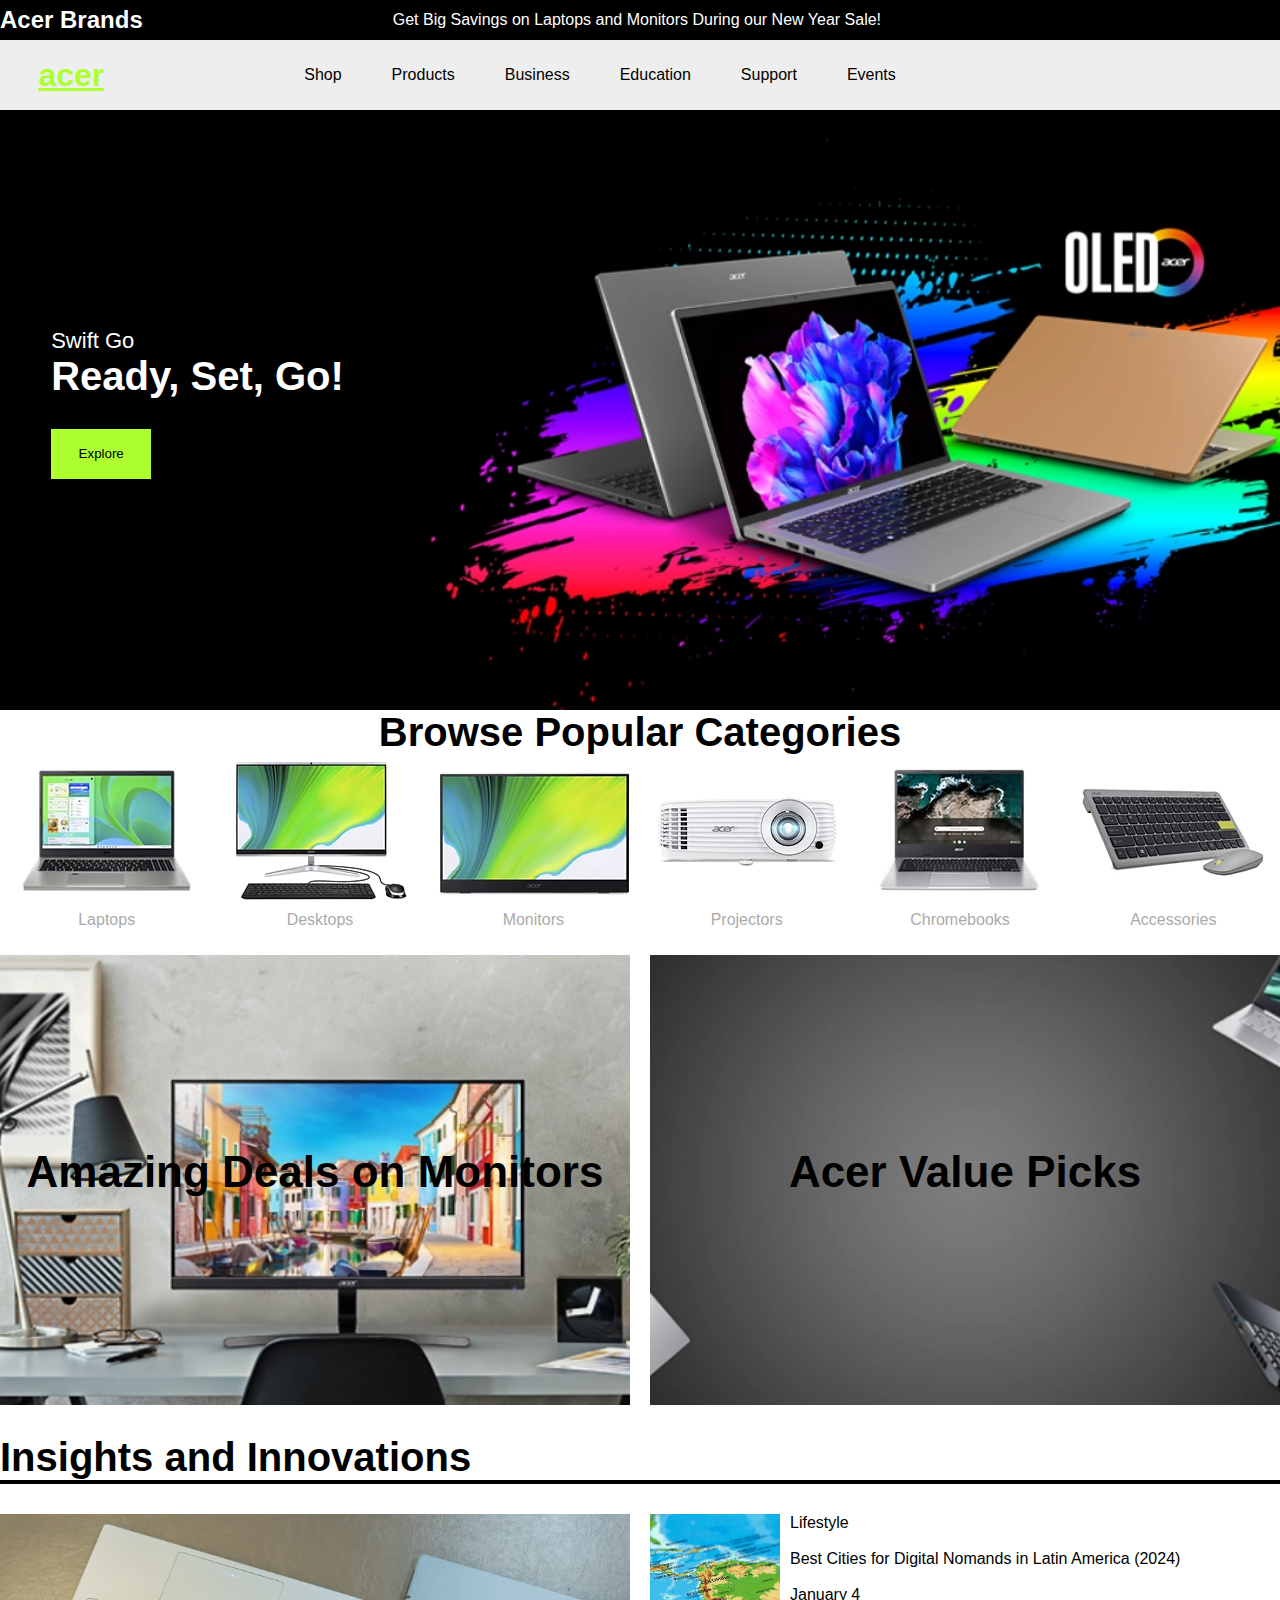
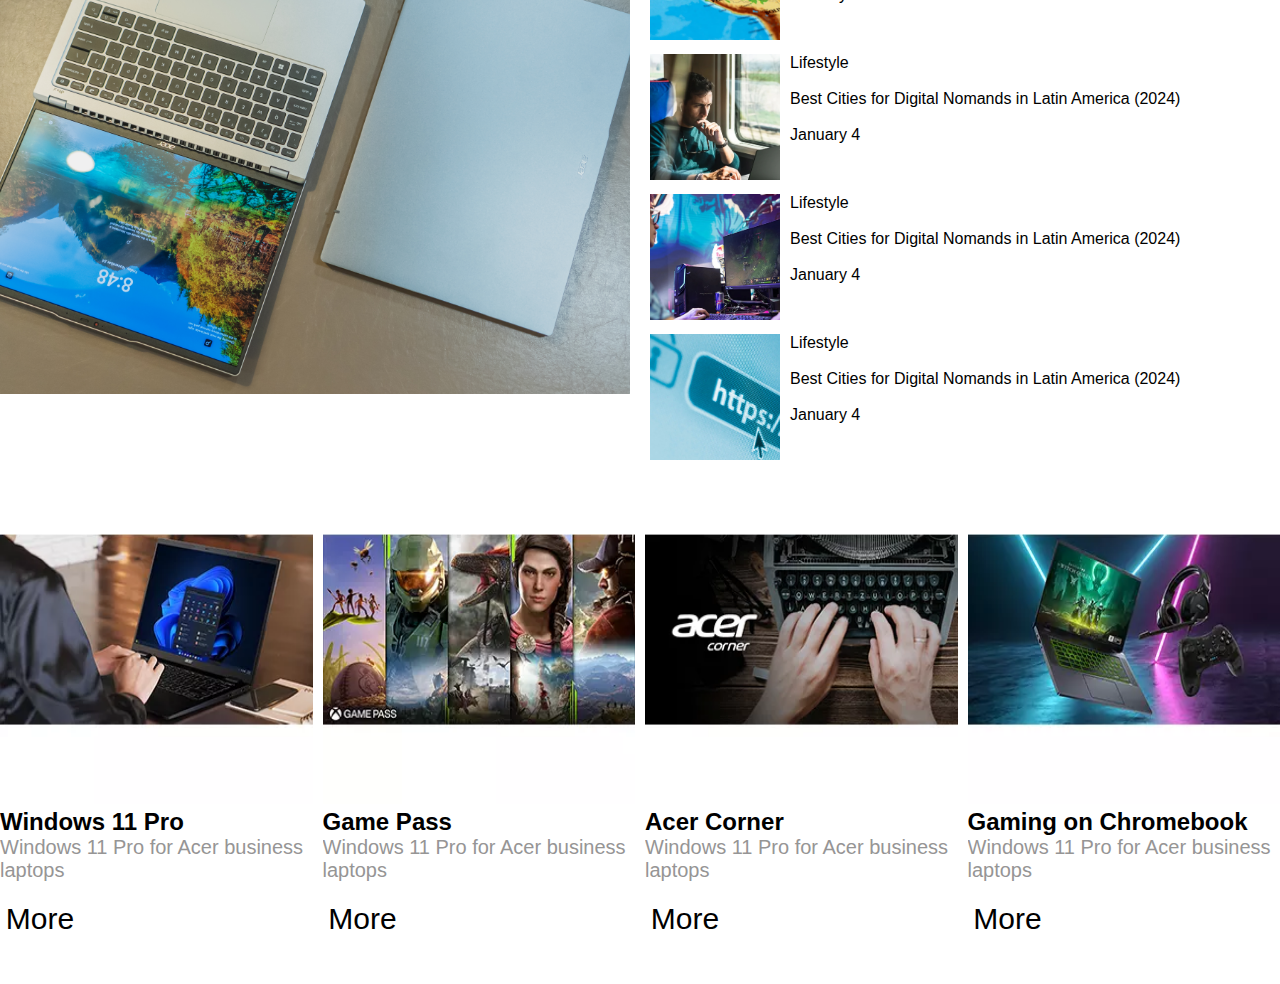
<file: Homework/Acer.html>
<!DOCTYPE html>
<html lang="en">
<head>
    <meta charset="UTF-8">
    <meta name="viewport" content="width=device-width, initial-scale=1.0">
    <title>Document</title>
    <link rel="stylesheet" href="./Homework.css">
</head>
<body>
    <div class="nav">
        <h2>Acer Brands</h2>
        <p>Get Big Savings on Laptops and Monitors During our New Year Sale!</p>
    </div>
    <div class="nav__header">
        <h1><a class="nav__link active" href="# ">acer</a></h1>
        <ul class="nav__header__collection">
            <li class="nav__item">Shop</li>
            <li class="nav__item"><a class="nav__link" href="./Products.html">Products</a></li>
            <li class="nav__item"><a class="nav__link" href="./Business.html">Business</a></li>
            <li class="nav__item"><a class="nav__link" href="./Education.html">Education</a></li>
            <li class="nav__item"><a class="nav__link" href="./Support.html">Support</a></li>
            <li class="nav__item"><a class="nav__link" href="./Events.html">Events</a></li>
        </ul>
    </div>
    <div class="banner">
        <div class="content">
            <p>Swift Go</p>
            <h1>Ready, Set, Go!</h1>
            <button class="btn">Explore</button>
        </div>
    </div>
    <h1 class="h1">Browse Popular Categories</h1>
    <div class="body1">
        <div class="body__img__boxs">
            <img src="./Images/body1.webp" alt="">
            <p>Laptops</p>
        </div>
        <div class="body__img__boxs">
            <img src="./Images/body2.webp" alt="">
            <p>Desktops</p>
        </div>
        <div class="body__img__boxs">
            <img src="./Images/body3.webp" alt="">
            <p>Monitors</p>
        </div>
        <div class="body__img__boxs">
            <img src="./Images/body4.webp" alt="">
            <p>Projectors</p>
        </div>
        <div class="body__img__boxs">
            <img src="./Images/body5.webp" alt="">
            <p>Chromebooks</p>
        </div>
        <div class="body__img__boxs">
            <img src="./Images/body6.webp" alt="">
            <p>Accessories</p>
        </div>
    </div>
    <div class="big__img__boxs__parent">
        <div class="big__img__boxs1">
            <h1>Amazing Deals on Monitors</h1>
        </div>
        <div class="big__img__boxs2">
            <h1>Acer Value Picks</h1>
        </div>
    </div>
    <h1 class="h1__2">Insights and Innovations</h1>
    <hr class="hr">
    <div class="footer__boxs">
        <div class="big__img__footer"></div>
        <div class="small__img__footer">
            <div class="img__footer1">
                <div class="small__imagess1"></div>
                <p>Lifestyle <br><br> Best Cities for Digital Nomands in Latin America (2024) <br><br>  January 4</p>
            </div>
            <div class="img__footer1">
                <div class="small__imagess2"></div>
                <p>Lifestyle <br><br> Best Cities for Digital Nomands in Latin America (2024) <br><br>  January 4</p>
            </div>
            <div class="img__footer1">
                <div class="small__imagess3"></div>
                <p>Lifestyle <br><br> Best Cities for Digital Nomands in Latin America (2024) <br><br>  January 4</p>
            </div>
            <div class="img__footer1">
                <div class="small__imagess4"></div>
                <p>Lifestyle <br><br> Best Cities for Digital Nomands in Latin America (2024) <br><br>  January 4</p>
            </div>
        </div>
    </div>
    <div class="foootter__boxs__parent">
        <div class="foootter__boxs">
            <img src="./Images/foot__1.webp" alt="">
            <h2>Windows 11 Pro</h2>
            <p>Windows 11 Pro for Acer business laptops</p>
            <button class="button">More <hr></button>
        </div>
        <div class="foootter__boxs">
            <img src="./Images/foot__2.webp" alt="">
            <h2>Game Pass</h2>
            <p>Windows 11 Pro for Acer business laptops</p>
            <button class="button">More <hr></button>
        </div>
        <div class="foootter__boxs">
            <img src="./Images/foot__3.webp" alt="">
            <h2>Acer Corner</h2>
            <p>Windows 11 Pro for Acer business laptops</p>
            <button class="button">More <hr></button>
        </div>
        <div class="foootter__boxs">
            <img src="./Images/foot__4.webp" alt="">
            <h2>Gaming on Chromebook</h2>
            <p>Windows 11 Pro for Acer business laptops</p>
            <button class="button">More <hr></button>
        </div>
    </div>
</body>
</html>
</file>
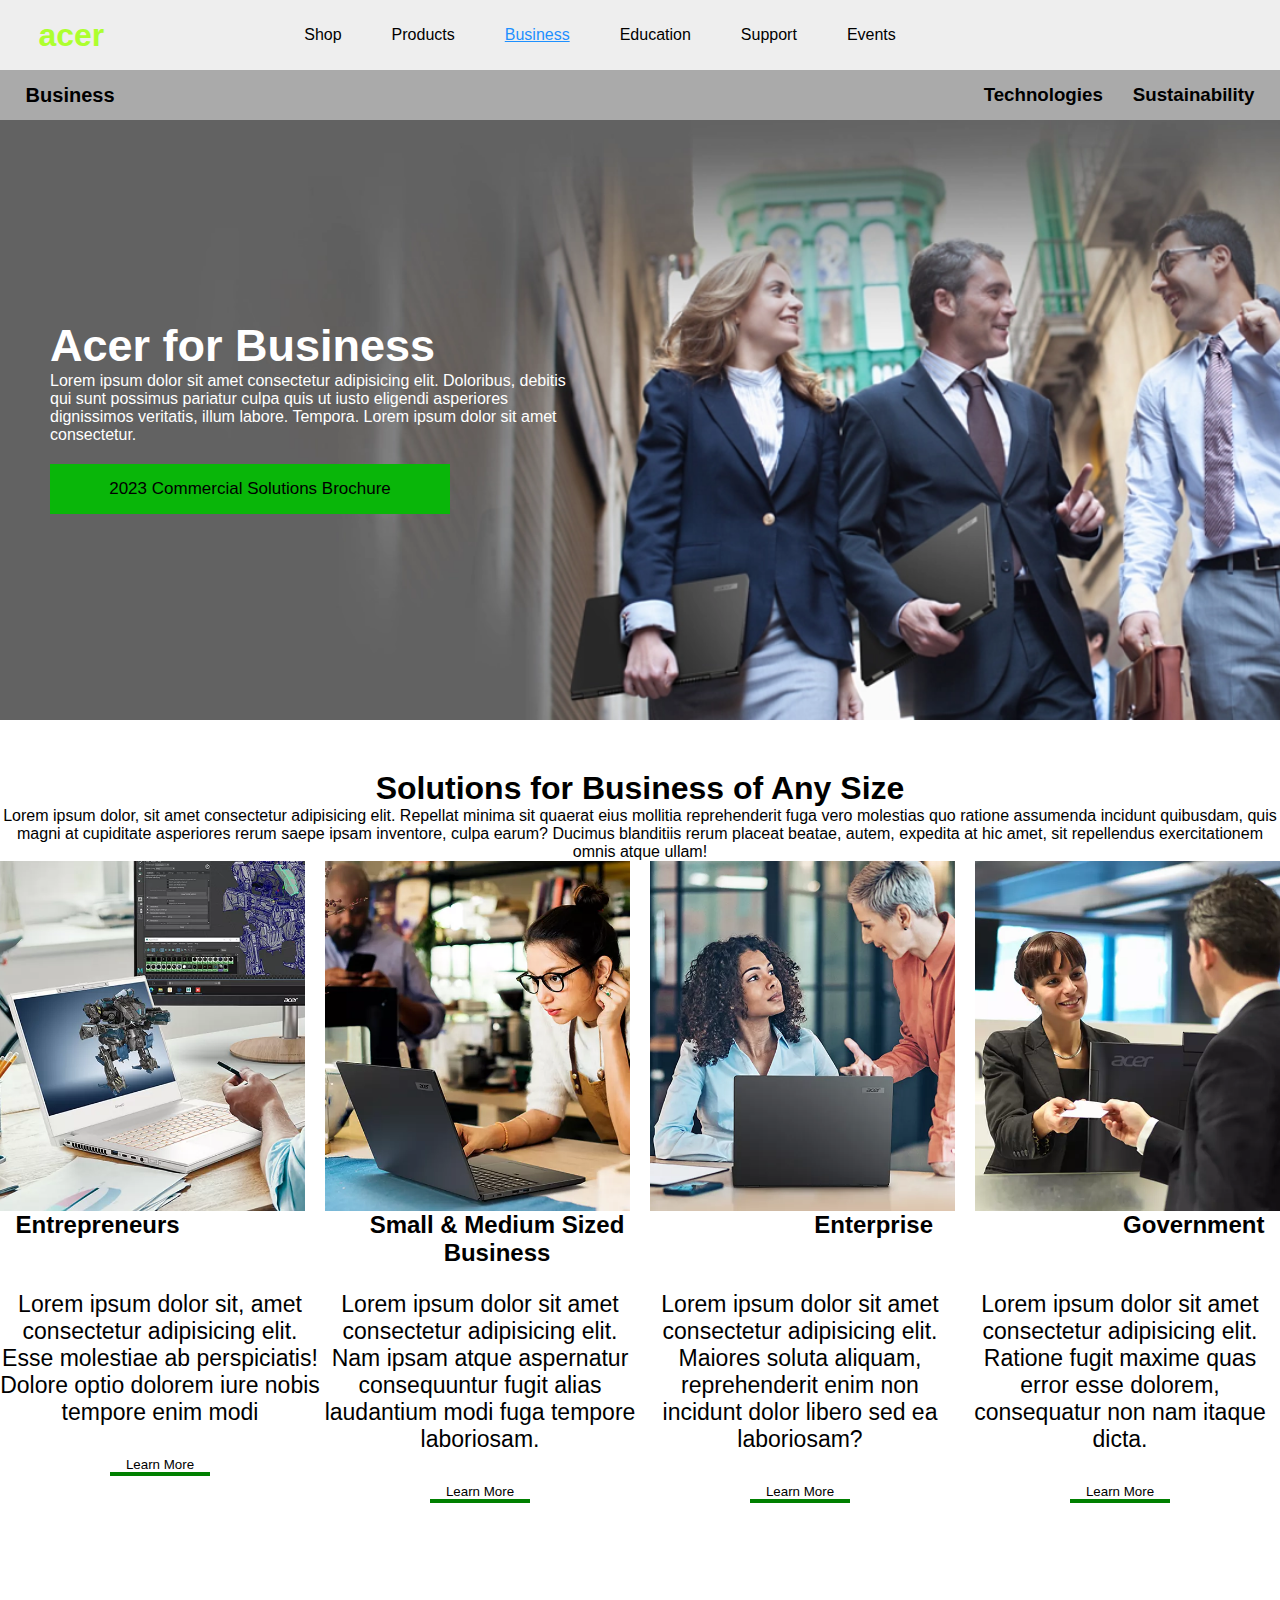
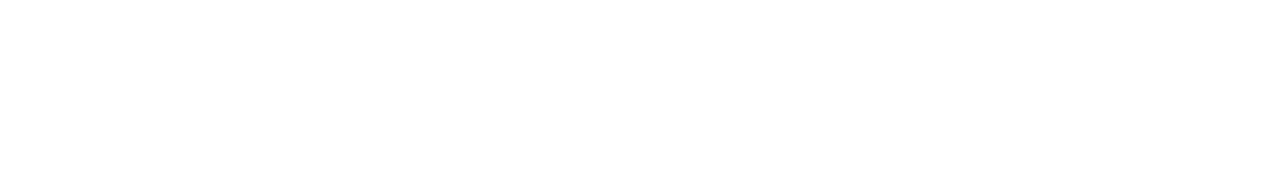
<file: Homework/Business.html>
<!DOCTYPE html>
<html lang="en">
<head>
    <meta charset="UTF-8">
    <meta name="viewport" content="width=device-width, initial-scale=1.0">
    <title>Document</title>
    <link rel="stylesheet" href="./Business.css">
</head>
<body>
    <div class="nav__header">
        <h1><a class="nav__link" href="Acer.html">acer</a></h1>
        <ul class="nav__header__collection">
            <li class="nav__item">Shop</li>
            <li class="nav__item"><a class="nav__link" href="./Products.html">Products</a></li>
            <li class="nav__item"><a class="nav__link active" href="#">Business</a></li>
            <li class="nav__item"><a class="nav__link" href="./Education.html">Education</a></li>
            <li class="nav__item"><a class="nav__link" href="./Support.html">Support</a></li>
            <li class="nav__item"><a class="nav__link" href="./Events.html">Events</a></li>
        </ul>
    </div>
    <div class="nav__business">
        <h4>Business</h4>
        <h3>Technologies</h3>
        <h3>Sustainability</h3>
    </div>
    <div class="banner">
        <div class="content__bussines">
            <h1>Acer for Business</h1>
            <p>Lorem ipsum dolor sit amet consectetur adipisicing elit. Doloribus, debitis qui sunt possimus pariatur culpa quis ut iusto eligendi asperiores dignissimos veritatis, illum labore. Tempora. Lorem ipsum dolor sit amet consectetur.</p>
            <button class="noclass">2023 Commercial Solutions Brochure</button>
        </div>
    </div>
    <div class="content__footer">
        <h1>Solutions for Business of Any Size</h1>
        <p>Lorem ipsum dolor, sit amet consectetur adipisicing elit. Repellat minima sit quaerat eius mollitia reprehenderit fuga vero molestias quo ratione assumenda incidunt quibusdam, quis magni at cupiditate asperiores rerum saepe ipsam inventore, culpa earum? Ducimus blanditiis rerum placeat beatae, autem, expedita at hic amet, sit repellendus exercitationem omnis atque ullam!</p>
        <div class="content__footer__boxs">
            <div class="footer__boxs1"></div>
            <div class="footer__boxs2"></div>
            <div class="footer__boxs3"></div>
            <div class="footer__boxs4"></div>
        </div>
        <div class="Government">
            <h2>Entrepreneurs</h2>
            <h2>Small & Medium Sized <br> Business</h2>
            <h2>Enterprise</h2>
            <h2>Government</h2>
        </div>
        <div class="text__parent">
            <div class="text">
                <p>Lorem ipsum dolor sit, amet consectetur adipisicing elit. Esse molestiae ab perspiciatis! Dolore optio dolorem iure nobis tempore enim modi</p>
                <button class="business">Learn More <hr class="hrrrrr"></button>
            </div>
            <div class="text">
                <p>Lorem ipsum dolor sit amet consectetur adipisicing elit. Nam ipsam atque aspernatur consequuntur fugit alias laudantium modi fuga tempore laboriosam.<p>
                <button class="business">Learn More <hr class="hrrrrr"></button>
            </div>
            <div class="text">
                <p>Lorem ipsum dolor sit amet consectetur adipisicing elit. Maiores soluta aliquam, reprehenderit enim non incidunt dolor libero sed ea laboriosam?</p>
                <button class="business">Learn More <hr class="hrrrrr"></button>
            </div>
            <div class="text">
                <p>Lorem ipsum dolor sit amet consectetur adipisicing elit. Ratione fugit maxime quas error esse dolorem, consequatur non nam itaque dicta.</p>
                <button class="business">Learn More <hr class="hrrrrr"></button>
            </div>
        </div>
    </div>
</body>
</html>
</file>
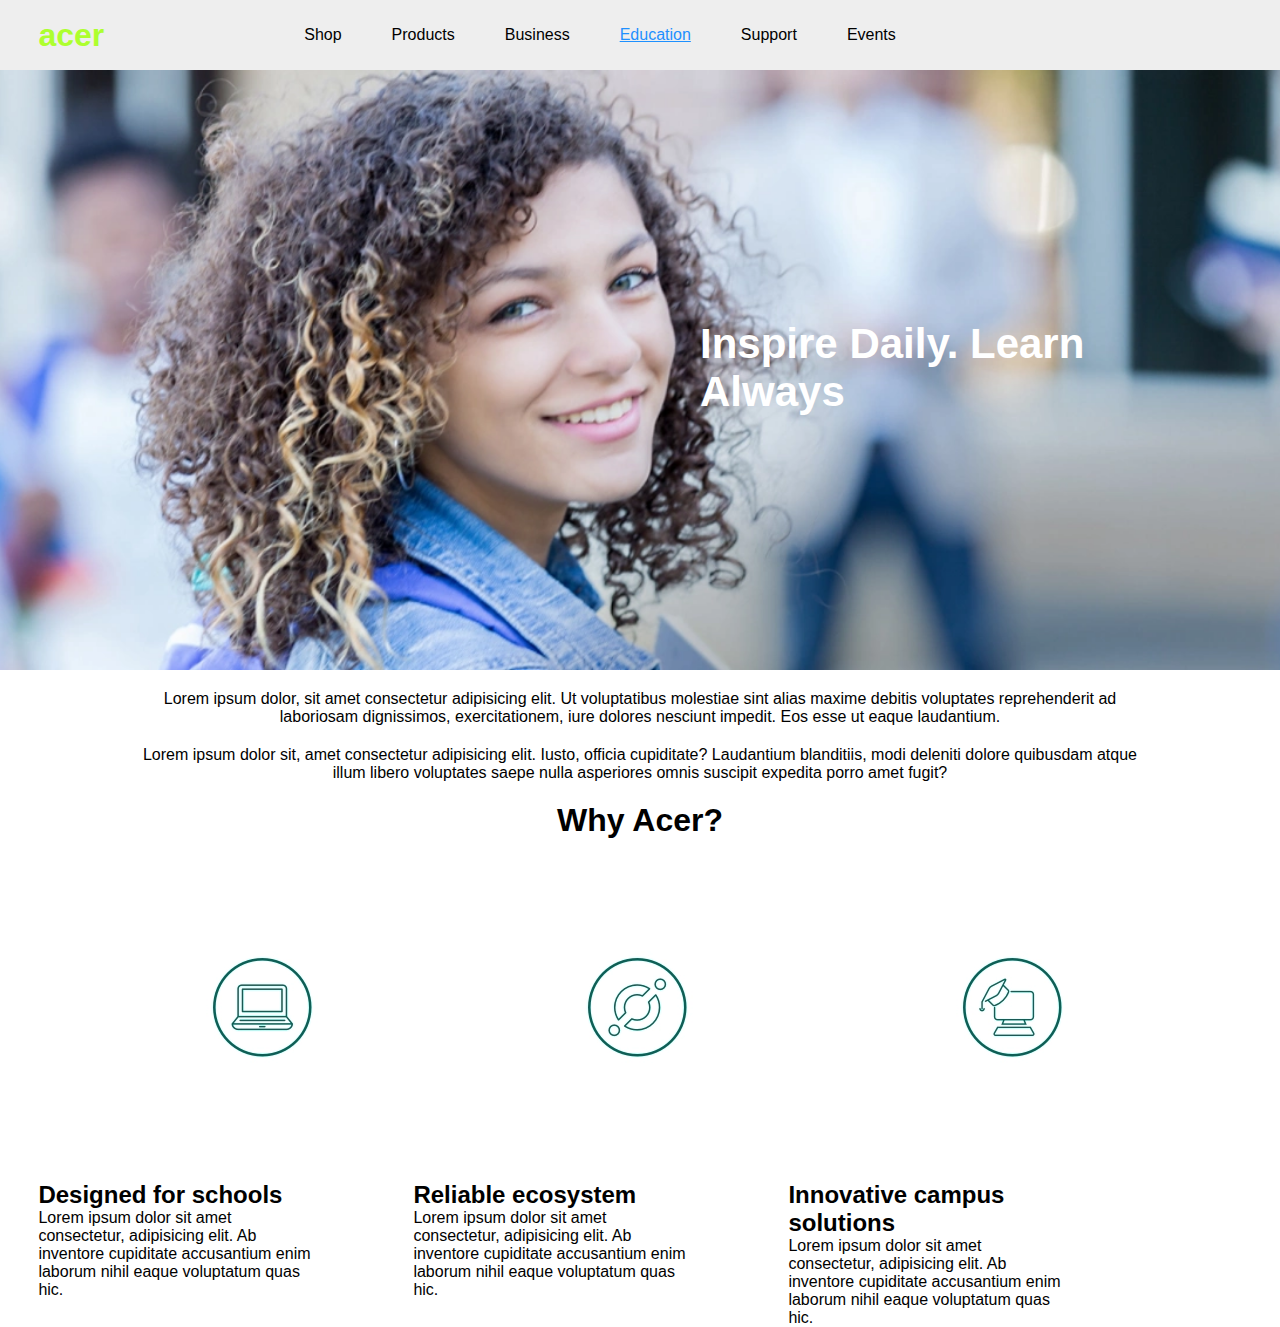
<file: Homework/Education.html>
<!DOCTYPE html>
<html lang="en">
<head>
    <meta charset="UTF-8">
    <meta name="viewport" content="width=device-width, initial-scale=1.0">
    <title>Document</title>
    <link rel="stylesheet" href="./Education.css">
</head>
<body>
    <div class="nav__header">
        <h1><a class="nav__link" href="Acer.html">acer</a></h1>
        <ul class="nav__header__collection">
            <li class="nav__item">Shop</li>
            <li class="nav__item"><a class="nav__link" href="./Products.html">Products</a></li>
            <li class="nav__item"><a class="nav__link" href="./Business.html">Business</a></li>
            <li class="nav__item"><a class="nav__link active" href="#">Education</a></li>
            <li class="nav__item"><a class="nav__link" href="./Support.html">Support</a></li>
            <li class="nav__item"><a class="nav__link" href="./Events.html">Events</a></li>
        </ul>
    </div>
    <div class="banner">
        <div class="fdfdfd">
            <h1>Inspire Daily. Learn Always</h1>
        </div>
    </div>
    <p class="p">Lorem ipsum dolor, sit amet consectetur adipisicing elit. Ut voluptatibus molestiae sint alias maxime debitis voluptates reprehenderit ad laboriosam dignissimos, exercitationem, iure dolores nesciunt impedit. Eos esse ut eaque laudantium.</p>
    <p class="p">Lorem ipsum dolor sit, amet consectetur adipisicing elit. Iusto, officia cupiditate? Laudantium blanditiis, modi deleniti dolore quibusdam atque illum libero voluptates saepe nulla asperiores omnis suscipit expedita porro amet fugit?</p>
    <h1 class="h1">Why Acer?</h1>
    <div class="icons">
        <div class="icon">
            <img src="./Images/Education__body__icon1.webp" alt="">
            <h2>Designed for schools</h2>
            <span>Lorem ipsum dolor sit amet consectetur, adipisicing elit. Ab inventore cupiditate accusantium enim laborum nihil eaque voluptatum quas hic.</span>
        </div>
        <div class="icon">
            <img src="./Images/Education__body__icon2.webp" alt="">
            <h2>Reliable ecosystem</h2>
            <span>Lorem ipsum dolor sit amet consectetur, adipisicing elit. Ab inventore cupiditate accusantium enim laborum nihil eaque voluptatum quas hic.</span>
        </div>
        <div class="icon">
            <img src="./Images/Education__body__icon3.webp" alt="">
            <h2>Innovative campus solutions</h2>
            <span>Lorem ipsum dolor sit amet consectetur, adipisicing elit. Ab inventore cupiditate accusantium enim laborum nihil eaque voluptatum quas hic.</span>
        </div>
    </div>
</body>
</html>
</file>
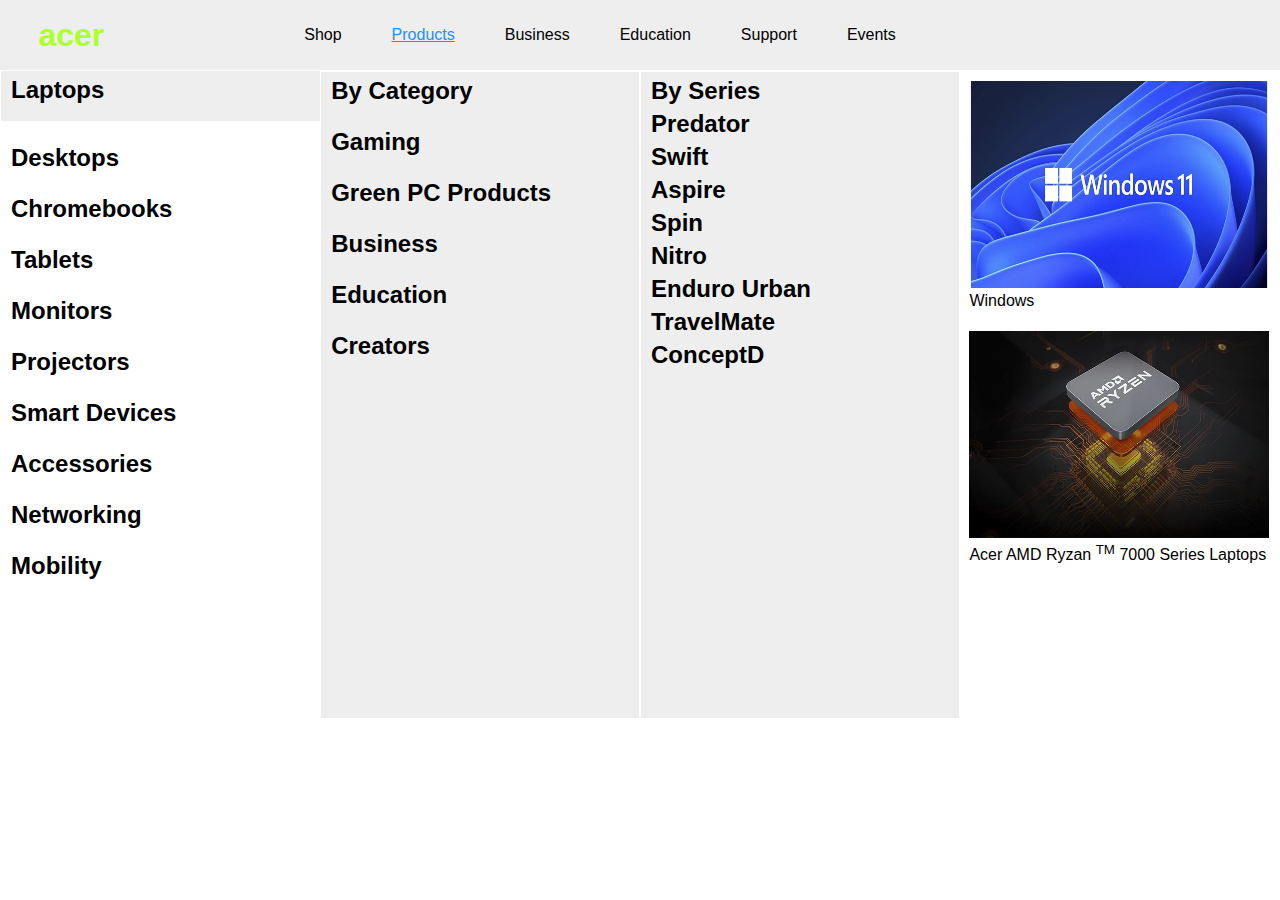
<file: Homework/Products.html>
<!DOCTYPE html>
<html lang="en">
<head>
    <meta charset="UTF-8">
    <meta name="viewport" content="width=device-width, initial-scale=1.0">
    <title>Document</title>
    <link rel="stylesheet" href="./Products.css">
</head>
<body>
    <div class="nav__header">
        <h1><a class="nav__link" href="./Acer.html">acer</a></h1>
        <ul class="nav__header__collection">
            <li class="nav__item">Shop</li>
            <li class="nav__item"><a class="nav__link active" href="#">Products</a></li>
            <li class="nav__item"><a class="nav__link" href="./Business.html">Business</a></li>
            <li class="nav__item"><a class="nav__link" href="./Education.html">Education</a></li>
            <li class="nav__item"><a class="nav__link" href="./Support.html">Support</a></li>
            <li class="nav__item"><a class="nav__link" href="./Events.html">Events</a></li>
        </ul>
    </div>
    <div class="banner">
        <div class="content__boxs">
            <h2 class="h2">Laptops</h2>
            <br>
            <h2>Desktops</h2>
            <br>
            <h2>Chromebooks</h2>
            <br>
            <h2>Tablets</h2>
            <br>
            <h2>Monitors</h2>
            <br>
            <h2>Projectors</h2>
            <br>
            <h2>Smart Devices</h2>
            <br>
            <h2>Accessories</h2>
            <br>
            <h2>Networking</h2>
            <br>
            <h2>Mobility</h2>
        </div>
        <div class="content__boxs2">
            <h2>By Category</h2>
            <br>
            <h2>Gaming</h2>
            <br>
            <h2>Green PC Products</h2>
            <br>
            <h2>Business</h2>
            <br>
            <h2>Education</h2>
            <br>
            <h2>Creators</h2>
        </div>
        <div class="content__boxs2">
            <h2>By Series</h2>
            <h2>Predator</h2>
            <h2>Swift</h2>
            <h2>Aspire</h2>
            <h2>Spin</h2>
            <h2>Nitro</h2>
            <h2>Enduro Urban</h2>
            <h2>TravelMate</h2>
            <h2>ConceptD</h2>
        </div>
        <div class="content__boxs">
            <div class="Products__box">
                <img src="./Images/products1.webp" alt="">
                <p>Windows</p>
            </div>
            <div class="Products__box">
                <img src="./Images/products2.webp" alt="">
                <p>Acer AMD Ryzan <sup>TM</sup>  7000 Series Laptops</p>
            </div>
        </div>
    </div>
</body>
</html>
</file>
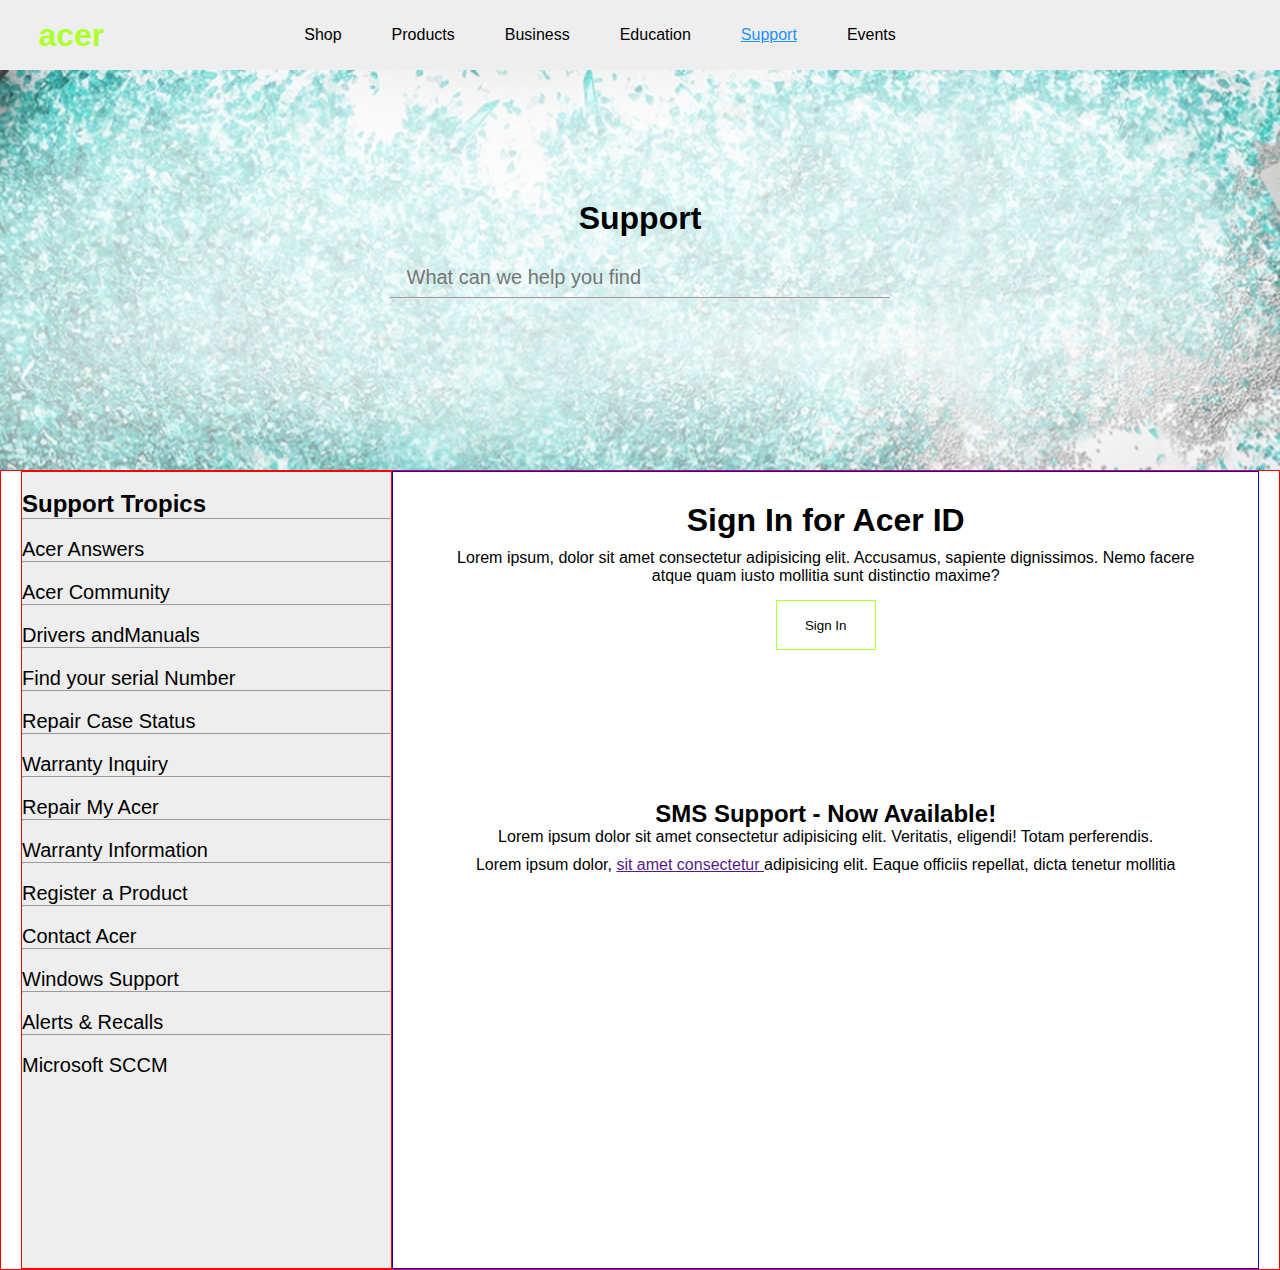
<file: Homework/Support.html>
<!DOCTYPE html>
<html lang="en">
<head>
    <meta charset="UTF-8">
    <meta name="viewport" content="width=device-width, initial-scale=1.0">
    <title>Document</title>
    <link rel="stylesheet" href="./Support.css">
</head>
<body>
    <div class="nav__header">
        <h1><a class="nav__link" href="Acer.html">acer</a></h1>
        <ul class="nav__header__collection">
            <li class="nav__item">Shop</li>
            <li class="nav__item"><a class="nav__link" href="./Products.html">Products</a></li>
            <li class="nav__item"><a class="nav__link" href="./Business.html">Business</a></li>
            <li class="nav__item"><a class="nav__link" href="./Education.html">Education</a></li>
            <li class="nav__item"><a class="nav__link active" href="#">Support</a></li>
            <li class="nav__item"><a class="nav__link" href="./Events.html">Events</a></li>
        </ul>
    </div>
    <div class="banner">
        <div class="support">
            <h1>Support</h1>
            <input class="input" placeholder="What can we help you find" type="text">
            <hr class="href">
        </div>
    </div>
    <div class="main__parent">
        <div class="content__main1">
            <br>
            <h2>Support Tropics</h2>
            <hr>
            <br>
            <p>Acer Answers</p>
            <hr>
            <br>
            <p>Acer Community</p>
            <hr>
            <br>
            <p>Drivers andManuals</p>
            <hr>
            <br>
            <p>Find your serial Number</p>
            <hr>
            <br>
            <p>Repair Case Status</p>
            <hr>
            <br>
            <p>Warranty Inquiry</p>
            <hr>
            <br>
            <p>Repair My Acer</p>
            <hr>
            <br>
            <p>Warranty Information</p>
            <hr>
            <br>
            <p>Register a Product</p>
            <hr>
            <br>
            <p>Contact Acer</p>
            <hr>
            <br>
            <p>Windows Support</p>
            <hr>
            <br>
            <p>Alerts & Recalls</p>
            <hr>
            <br>
            <p>Microsoft SCCM</p>
        </div>
        <div class="content__main2">
            <h1>Sign In for Acer ID</h1>
            <p>Lorem ipsum, dolor sit amet consectetur adipisicing elit. Accusamus, sapiente dignissimos. Nemo facere atque quam iusto mollitia sunt distinctio maxime?</p>
            <button>Sign In</button>
            <h2>SMS Support - Now Available!</h2>
            <span>Lorem ipsum dolor sit amet consectetur adipisicing elit. Veritatis, eligendi! Totam perferendis.</span>
            <p>Lorem ipsum dolor, <a href="">sit amet consectetur </a>adipisicing elit. Eaque officiis repellat, dicta tenetur mollitia</p>
        </div>
    </div>
</body>
</html>
</file>
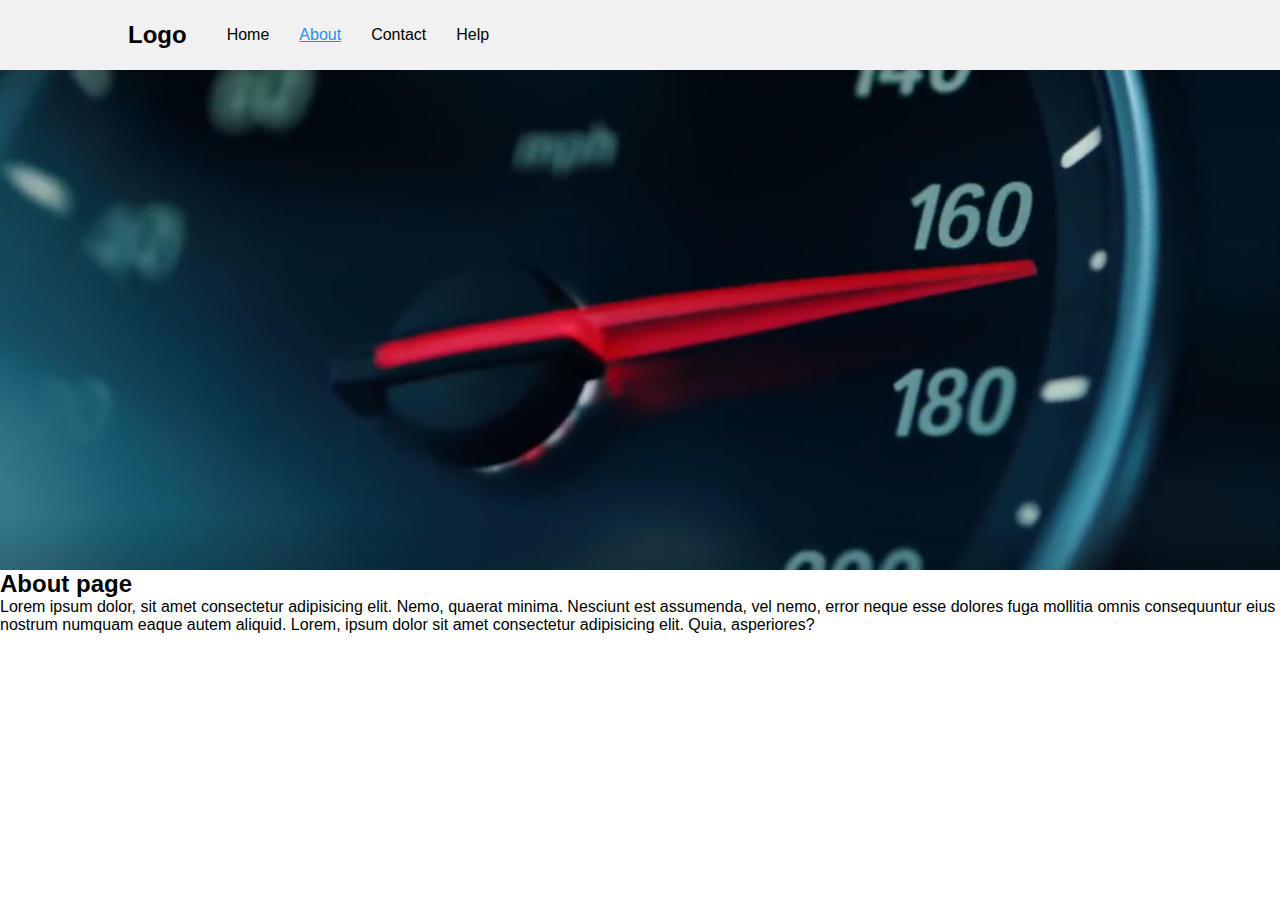
<file: lesson024/About.html>
<!DOCTYPE html>
<html lang="en">
<head>
    <meta charset="UTF-8">
    <meta name="viewport" content="width=device-width, initial-scale=1.0">
    <title>Document</title>
    <link rel="stylesheet" href="./style.css">
</head>
<body>
    
    <nav class="navbar">
        <h2>Logo</h2>
        <ul class="nav__collection">
            <li class="nav__item"><a class="nav__link " href="./Index.html">Home</a></li>
            <li class="nav__item"><a class="nav__link
            active" href="#">About</a></li>
            <li class="nav__item"><a class="nav__link" href="./Contact.html">Contact</a></li>
            <li class="nav__item"><a class="nav__link" href="./Help.html">Help</a></li>
        </ul>
    </nav>
    <div class="banner about"></div>

    <h2>About page</h2>

    <p>Lorem ipsum dolor, sit amet consectetur adipisicing elit. Nemo, quaerat minima. Nesciunt est assumenda, vel nemo, error neque esse dolores fuga mollitia omnis consequuntur eius nostrum numquam eaque autem aliquid. Lorem, ipsum dolor sit amet consectetur adipisicing elit. Quia, asperiores?</p>

</body>
</html>
</file>
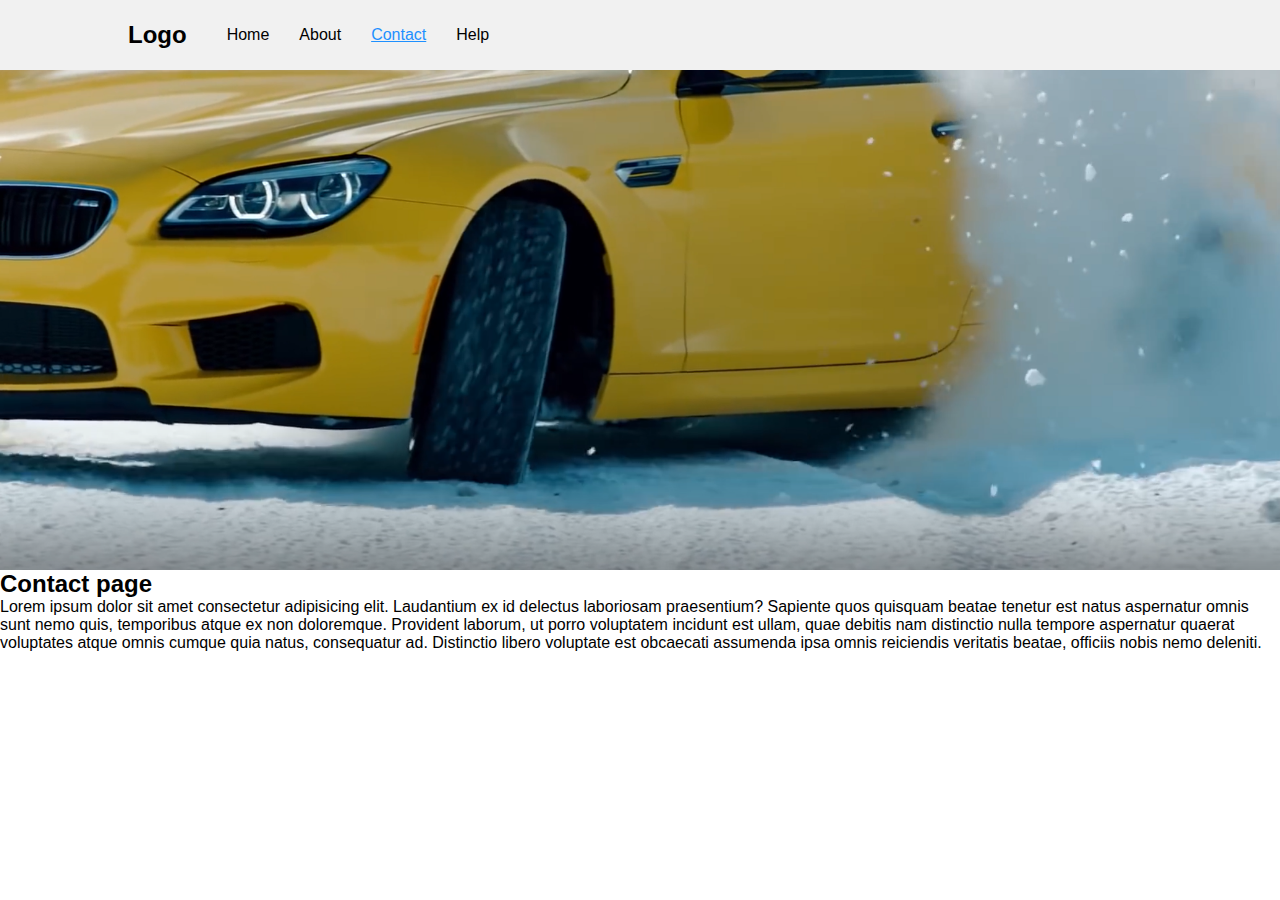
<file: lesson024/Contact.html>
<!DOCTYPE html>
<html lang="en">
<head>
    <meta charset="UTF-8">
    <meta name="viewport" content="width=device-width, initial-scale=1.0">
    <title>Document</title>
    <link rel="stylesheet" href="./style.css">
</head>
<body>
    
    <nav class="navbar">
        <h2>Logo</h2>
        <ul class="nav__collection">
            <li class="nav__item"><a class="nav__link" href="./Index.html">Home</a></li>
            <li class="nav__item"><a class="nav__link " href="./About.html">About</a></li>
            <li class="nav__item"><a class="nav__link active" href="#">Contact</a></li>
            <li class="nav__item"><a class="nav__link" href="./Help.html">Help</a></li>
        </ul>
    </nav>
    <div class="banner contact"></div>

    <h2>Contact page</h2>

    <p>Lorem ipsum dolor sit amet consectetur adipisicing elit. Laudantium ex id delectus laboriosam praesentium? Sapiente quos quisquam beatae tenetur est natus aspernatur omnis sunt nemo quis, temporibus atque ex non doloremque. Provident laborum, ut porro voluptatem incidunt est ullam, quae debitis nam distinctio nulla tempore aspernatur quaerat voluptates atque omnis cumque quia natus, consequatur ad. Distinctio libero voluptate est obcaecati assumenda ipsa omnis reiciendis veritatis beatae, officiis nobis nemo deleniti.</p>

</body>
</html>
</file>
<file: Homework/Homework.css>
*{
    margin: 0;
    padding: 0;
    box-sizing: border-box;
    font-family: sans-serif;
}
.nav{
    width: 100%;
    height: 40px;
    background: black;
    color: white;
    align-items: center;
    display: flex;
    gap: 250px;
}
.nav__header{
    width: 100%;
    height: 70px;
    background: #eee;
    display: flex;
    align-items: center;
    gap: 200px;
    padding: 0 3%;
}
.nav__header__collection{
    display: flex;
    gap: 50px;
    list-style: none;
}
.nav__item{
    text-decoration: none;
    color: #000;
}
.nav__link{
    text-decoration: none;
    color: #000;
}
.nav__link.active{
    color: greenyellow;
    text-decoration: underline;
}
.banner{
    width: 100%;
    height: 600px;
    background: url("./Images/header1.webp") no-repeat center/cover;
}
.content{
    width: 400px;
    height: 100%;
    color: white;
    padding: 17% 4%;
}
.content p{
    font-size: 22px;
}
.content h1{
    font-size: 40px;
}
.btn{
    width: 100px;
    height: 50px;
    border: none;
    background: greenyellow;
    margin-top: 30px;
}
.h1{
    font-size: 40px;
    text-align: center;
}
.body1{
    width: 100%;
    height: 200px;
    display: flex;
}
.body__img__boxs{
    width: 100%;
    height: 100%;
    text-align: center;
    color: #aaa;
    overflow: hidden;
}
.body__img__boxs img{
    transition: 2s;
}
.body__img__boxs:hover{
    color: #000;
    cursor: pointer;
}
.body__img__boxs img:hover{
    transform: scale(1.05);
}
.big__img__boxs__parent{
    width: 100%;
    height: 450px;
    display: flex;
    gap: 20px;
}
.big__img__boxs1,
.big__img__boxs2{
    width: 50%;
    height: 100%;
    text-align: center;
    padding: 15% 0;
    font-size: 22px;
}
.big__img__boxs1{
    background: url("./Images/body__1.webp") no-repeat center/cover;
}
.big__img__boxs2{
    background: url("./Images/body__2.webp") no-repeat center/cover;
}
.h1__2{
    margin-top: 30px;
    font-size: 40px;
}
.hr{
    border: 2px solid black;
}
.footer__boxs{
    width: 100%;
    height: 550px;
    display: flex;
    gap: 20px;
}
.small__img__footer,
.big__img__footer{
    width: 50%;
    height: 100%;
    margin-top: 30px; 
}
.big__img__footer{
    height: 480px;
    background: url("./Images/foot1.webp") no-repeat center/cover;
}
.img__footer1{
    width: 100%;
    height: 140px;
    display: flex;
}
.small__imagess1,
.small__imagess2,
.small__imagess3,
.small__imagess4{
    width: 130px;
    height: 90%;
}
.small__imagess1{
    background: url("./Images/foot2.webp") no-repeat center/cover;
}
.small__imagess2{
    background: url("./Images/foot3.webp") no-repeat center/cover;
}
.small__imagess3{
    background: url("./Images/foot4.webp") no-repeat center/cover;
}
.small__imagess4{
    background: url("./Images/foot5.webp") no-repeat center/cover;
}
.img__footer1 p{
    font-size: 16px;
    margin-left: 10px;
}
.foootter__boxs__parent{
    width: 100%;
    height: 450px;
    margin-top: 100px;
    display: flex;
    gap: 10px;
    overflow: hidden;
}
.foootter__boxs{
    width: 400px;
    height: 100%;
    overflow: hidden;
}
.foootter__boxs img{
    width: 100%;
    height: 350px;
    margin-top: -80px;
    transition: 2s;
}
.foootter__boxs img:hover{
    transform: scale(1.05);
}
.foootter__boxs p{
    color: #969595;
    font-size: 20px;
}
.button{
    width: 80px;
    height: 30px;
    border: none;
    background: none;
    font-size: 30px;
    margin-top: 20px;
}
.button hr{
    border: none;
}
.button:hover hr{
    border: 2px solid green;
    cursor: pointer;
}
</file>
<file: Homework/Business.css>
*{
    margin: 0;
    padding: 0;
    box-sizing: border-box;
    font-family: sans-serif;
}
.nav__header{
    width: 100%;
    height: 70px;
    background: #eee;
    display: flex;
    align-items: center;
    gap: 200px;
    padding: 0 3%;
}
.nav__header h1 a{
    color: greenyellow;
}
.nav__header__collection{
    display: flex;
    gap: 50px;
    list-style: none;
}
.nav__item{
    text-decoration: none;
    color: #000;
}
.nav__link{
    text-decoration: none;
    color: #000;
}
.nav__link.active{
    color: dodgerblue;
    text-decoration: underline;
}
.banner{
    width: 100%;
    height: 600px;
    background: url("./Images/bussiness__header.webp") no-repeat center/cover;
}
.nav__business{
    width: 100%;
    height: 50px;
    background-color: #aaa;
    display: flex;
    gap: 30px;
    align-items:center;
    padding: 0 2%;  
}
.nav__business h4{
    font-size: 20px;
    flex: 1;
}
.content__bussines{
    width: 50%;
    height: 500px;
    color: #fff;
    padding: 200px 50px;
    margin-bottom: 10px;
}
.content__bussines h1{
    font-size: 45px;
}
.noclass{
    width: 400px;
    height: 50px;
    border:none;
    background: rgb(9, 182, 9);
    margin-top: 20px;
    font-size: 17px;
}
.content__footer{
    width: 100%;
    height: 1000px;
    text-align: center;
    margin-top: 50px;
}
.content__footer__boxs{
    width: 100%;
    height: 350px;
    display: flex;
    gap: 20px;
    overflow: hidden;
}
.footer__boxs1,
.footer__boxs2,
.footer__boxs3,
.footer__boxs4{
    width: 500px;
    height: 100%;
    transition: 2s;
}
.footer__boxs1:hover,
.footer__boxs2:hover,
.footer__boxs3:hover,
.footer__boxs4:hover{
    transform: scale(1.05);
}
.footer__boxs1{
    background: url("./Images/bussiness__body1.webp") no-repeat center/cover;
}
.footer__boxs2{
    background: url("./Images/bussiness__body2.webp") no-repeat center/cover;
}
.footer__boxs3{
    background: url("./Images/bussiness__body3.webp") no-repeat center/cover;
}
.footer__boxs4{
    background: url("./Images/bussiness__body4.webp") no-repeat center/cover;
}
.Government{
    width: 100%;
    height: 40px;
    display: flex;
    gap: 190px;
    justify-content: center;
}
.text__parent{
    width: 100%;
    height: 300px;
    display: flex;
    margin-top: 40px;
}
.text{
    width: 500px;
    height: 100%;
}
.text p{
    font-size: 23px;
}
.business{
    width: 100px;
    height: 40px;
    border: none;
    background: none;
    margin-top: 20px;
}
.hrrrrr{
    border: 2px solid green;
    background: green;
    cursor: pointer;
}
</file>
<file: Homework/Education.css>
*{
    margin: 0;
    padding: 0;
    box-sizing: border-box;
    font-family: sans-serif;
}
.nav__header{
    width: 100%;
    height: 70px;
    background: #eee;
    display: flex;
    align-items: center;
    gap: 200px;
    padding: 0 3%;
}
.nav__header h1 a{
    color: greenyellow;
}
.nav__header__collection{
    display: flex;
    gap: 50px;
    list-style: none;
}
.nav__item{
    text-decoration: none;
    color: #000;
}
.nav__link{
    text-decoration: none;
    color: #000;
}
.nav__link.active{
    color: dodgerblue;
    text-decoration: underline;
}
.banner{
    width: 100%;
    height: 600px;
    background: url("./Images/Education__header.webp") no-repeat center/cover;
}
.fdfdfd{
    width: 400px;
    height: 130px;
    transform: translate(700px, 250px);
    font-size: 21px;
}
.banner h1{
    color: #fff;
}
.p{
    text-align: center;
    margin-top: 20px;
    padding: 0 10%;
}
.h1{
    text-align: center;
    margin-top: 20px;
}
.icons{
    width: 100%;
    height: 300px;
    display: flex;
    gap: 20px;
}
.icon{
    width: 355px;
    height: 100%;
    padding: 0 3%;
}
</file>
<file: Homework/Products.css>
*{
    margin: 0;
    padding: 0;
    box-sizing: border-box;
    font-family: sans-serif;
}
.nav__header{
    width: 100%;
    height: 70px;
    background: #eee;
    display: flex;
    align-items: center;
    gap: 200px;
    padding: 0 3%;
}
.nav__header h1 a{
    color: greenyellow;
}
.nav__header__collection{
    display: flex;
    gap: 50px;
    list-style: none;
}
.nav__item{
    text-decoration: none;
    color: #000;
}
.nav__link{
    text-decoration: none;
    color: #000;
}
.nav__link.active{
    color: dodgerblue;
    text-decoration: underline;
}
.banner{
    width: 100%;
    height: 650px;
    border: 1px solid white;
    background: #eee;
    display: flex;
}
.content__boxs{
    width: 500px;
    height: 100%;
    background: #fff;
}
.content__boxs h2{
    padding-left: 10px;
    padding-top: 5px;
}
.h2{
    width: 100%;
    height: 50px;
    background: #eee;
}
.content__boxs2{
    width: 500px;
    height: 100%;
    border: 1px solid white;
    background: #eee;
}
.content__boxs2 h2{
    padding-left: 10px;
    padding-top: 5px;
}
.Products__box{
    width: 100%;
    height: 250px;
    padding: 3%;
}
.Products__box img{
    width: 100%;
    height: 90%;
}
</file>
<file: Homework/Support.css>
*{
    margin: 0;
    padding: 0;
    box-sizing: border-box;
    font-family: sans-serif;
}
.nav__header{
    width: 100%;
    height: 70px;
    background: #eee;
    display: flex;
    align-items: center;
    gap: 200px;
    padding: 0 3%;
}
.nav__header h1 a{
    color: greenyellow;
}
.nav__header__collection{
    display: flex;
    gap: 50px;
    list-style: none;
}
.nav__item{
    text-decoration: none;
    color: #000;
}
.nav__link{
    text-decoration: none;
    color: #000;
}
.nav__link.active{
    color: dodgerblue;
    text-decoration: underline;
}
.banner{
    width: 100%;
    height: 400px;
    background: url("./Images/Support__header.webp") no-repeat center/cover;
}
.support{
    width: 550px;
    height: 200px;
    margin: auto;
    padding-top: 130px;
    text-align: center;
}
.input{
    width: 500px;
    height: 40px;
    border: none;
    background: none;
    font-size: 20px;
    padding: 0 3%;
    margin-top: 20px;
}
.href{
    width: 500px;
    margin: auto;
}
.main__parent{
    width: 100%;
    height: 800px;
    border: 1px solid red;
    display: flex;
    padding: 0 20px;
}
.content__main1{
    width: 30%;
    height: 100%;
    border: 1px solid red;
    background: #eee;
}
.content__main1 p{
    font-size: 20px;
}
.content__main2{
    width: 70%;
    height: 100%;
    border: 1px solid blue;
    text-align: center;
    padding: 0 5%;
}
.content__main2 h1{
    margin-top: 30px;
}
.content__main2 button{
    width: 100px;
    height: 50px;
    border: 1.5px solid greenyellow;
    background: none;
    margin-top: 15px;
}
.content__main2 h2{
    margin-top: 150px;
}
.content__main2 p{
    margin-top: 10px;
}
</file>
<file: lesson024/style.css>
*{
    margin: 0;
    padding: 0;
    box-sizing: border-box;
    font-family: sans-serif;
}
.navbar{
    height: 70px;
    background: #f1f1f1;
    display: flex;
    align-items: center;
    padding: 0 10%;
    gap: 40px;
}
.nav__collection{
    display: flex;
    gap: 30px;
    list-style: none;
}
.nav__item{
    text-decoration: none;
    color: #000;
}
.nav__link{
    text-decoration: none;
    color: #000;
}
.nav__link.active{
    color: dodgerblue;
    text-decoration: underline;
}
.banner{
    width: 100%;
    height: 500px;
    background: #ddd;
}
.home{
    background: url("./Images/Car.png") no-repeat center/cover;
}
.about{
    background: url("./Images/tm-548-traini\ ng-studio.png") no-repeat center/cover;
}
.contact{
    background: url("./Images/Аннотация\ 2023-12-08\ 123250.png") no-repeat center/cover;
}
</file>
